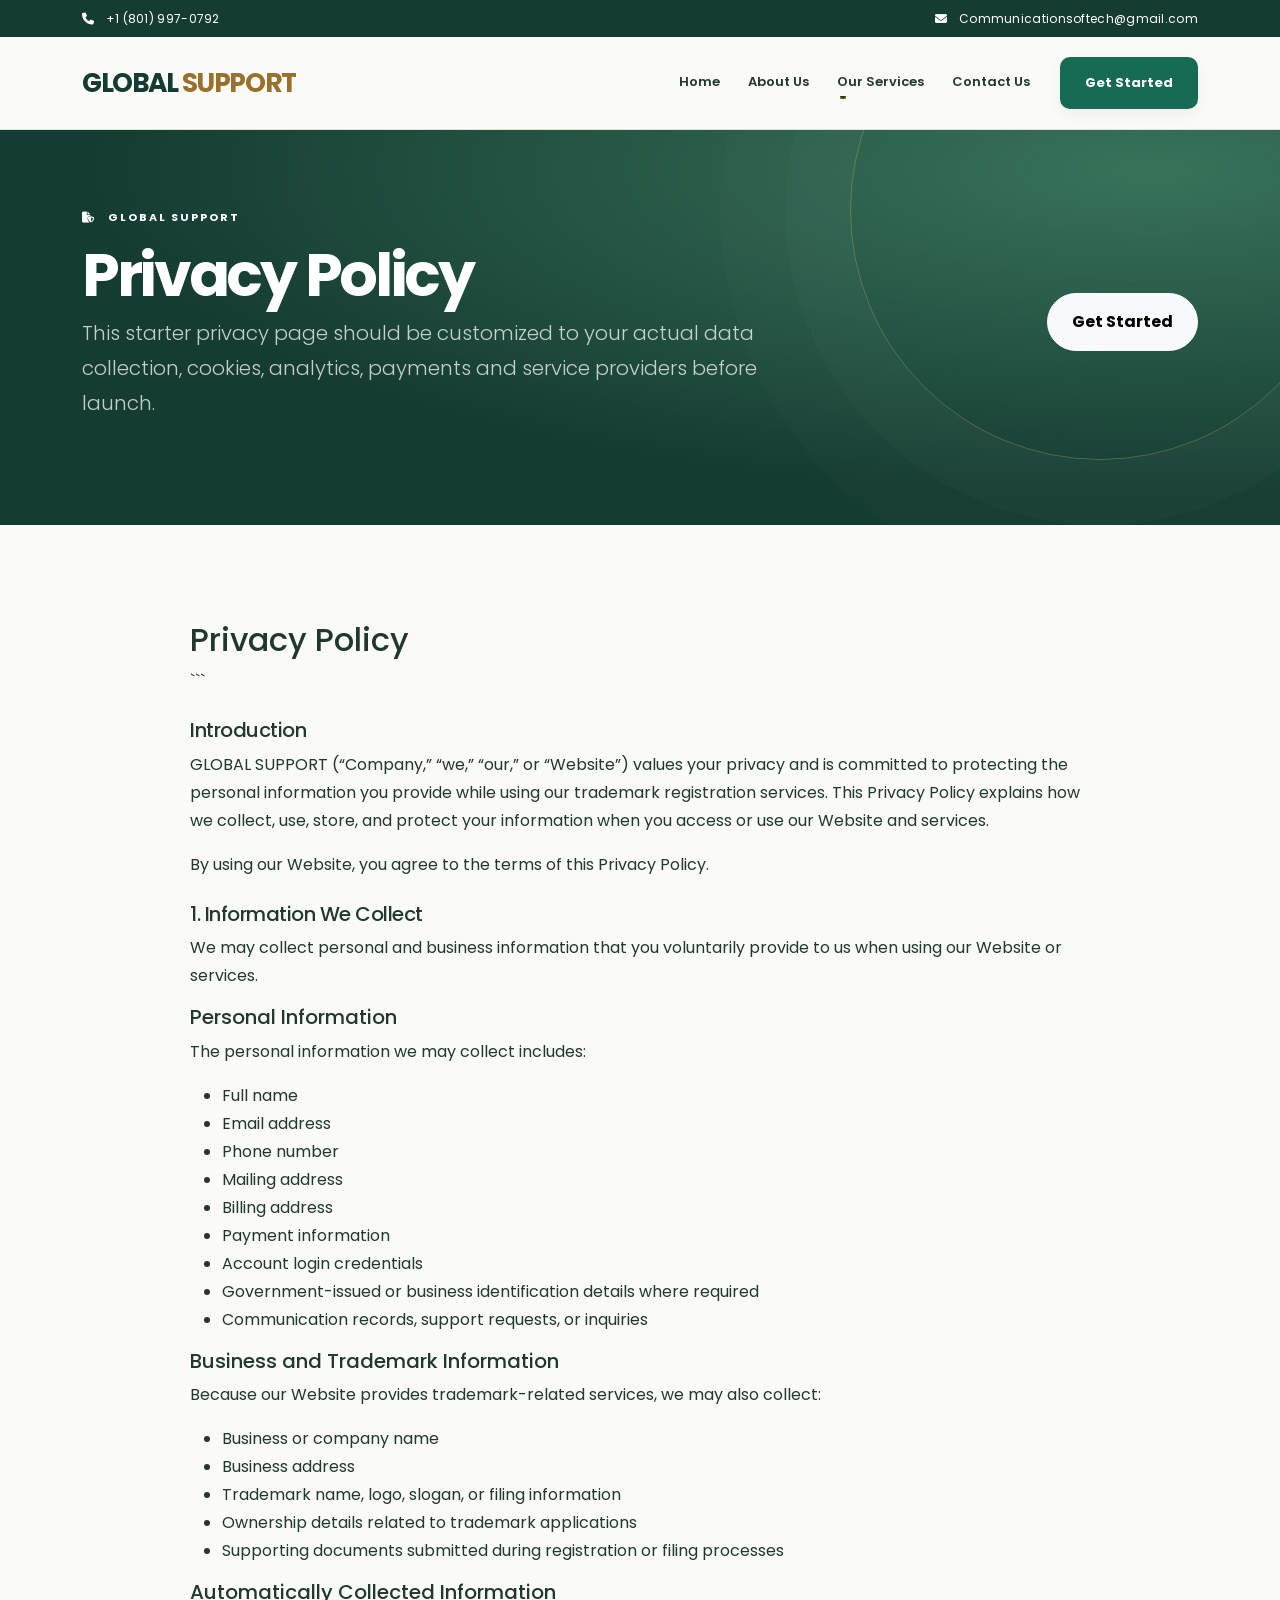
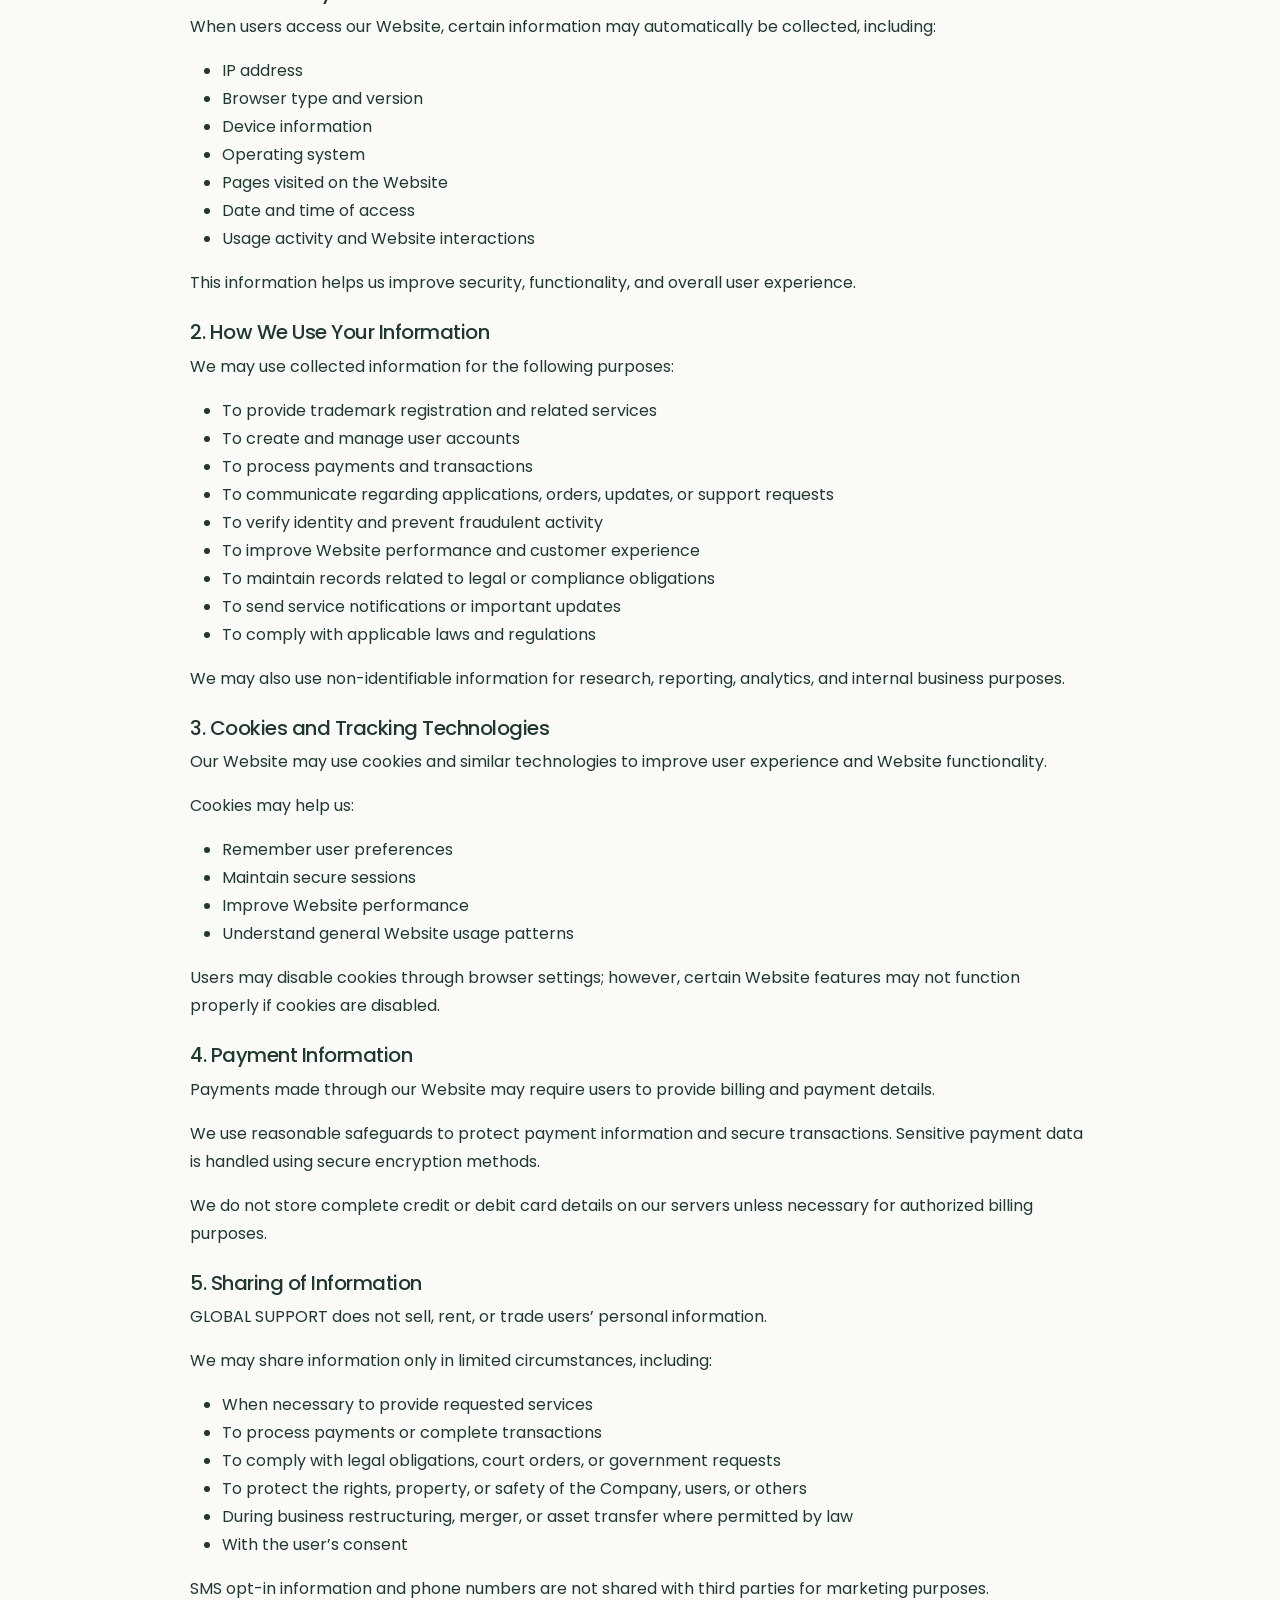
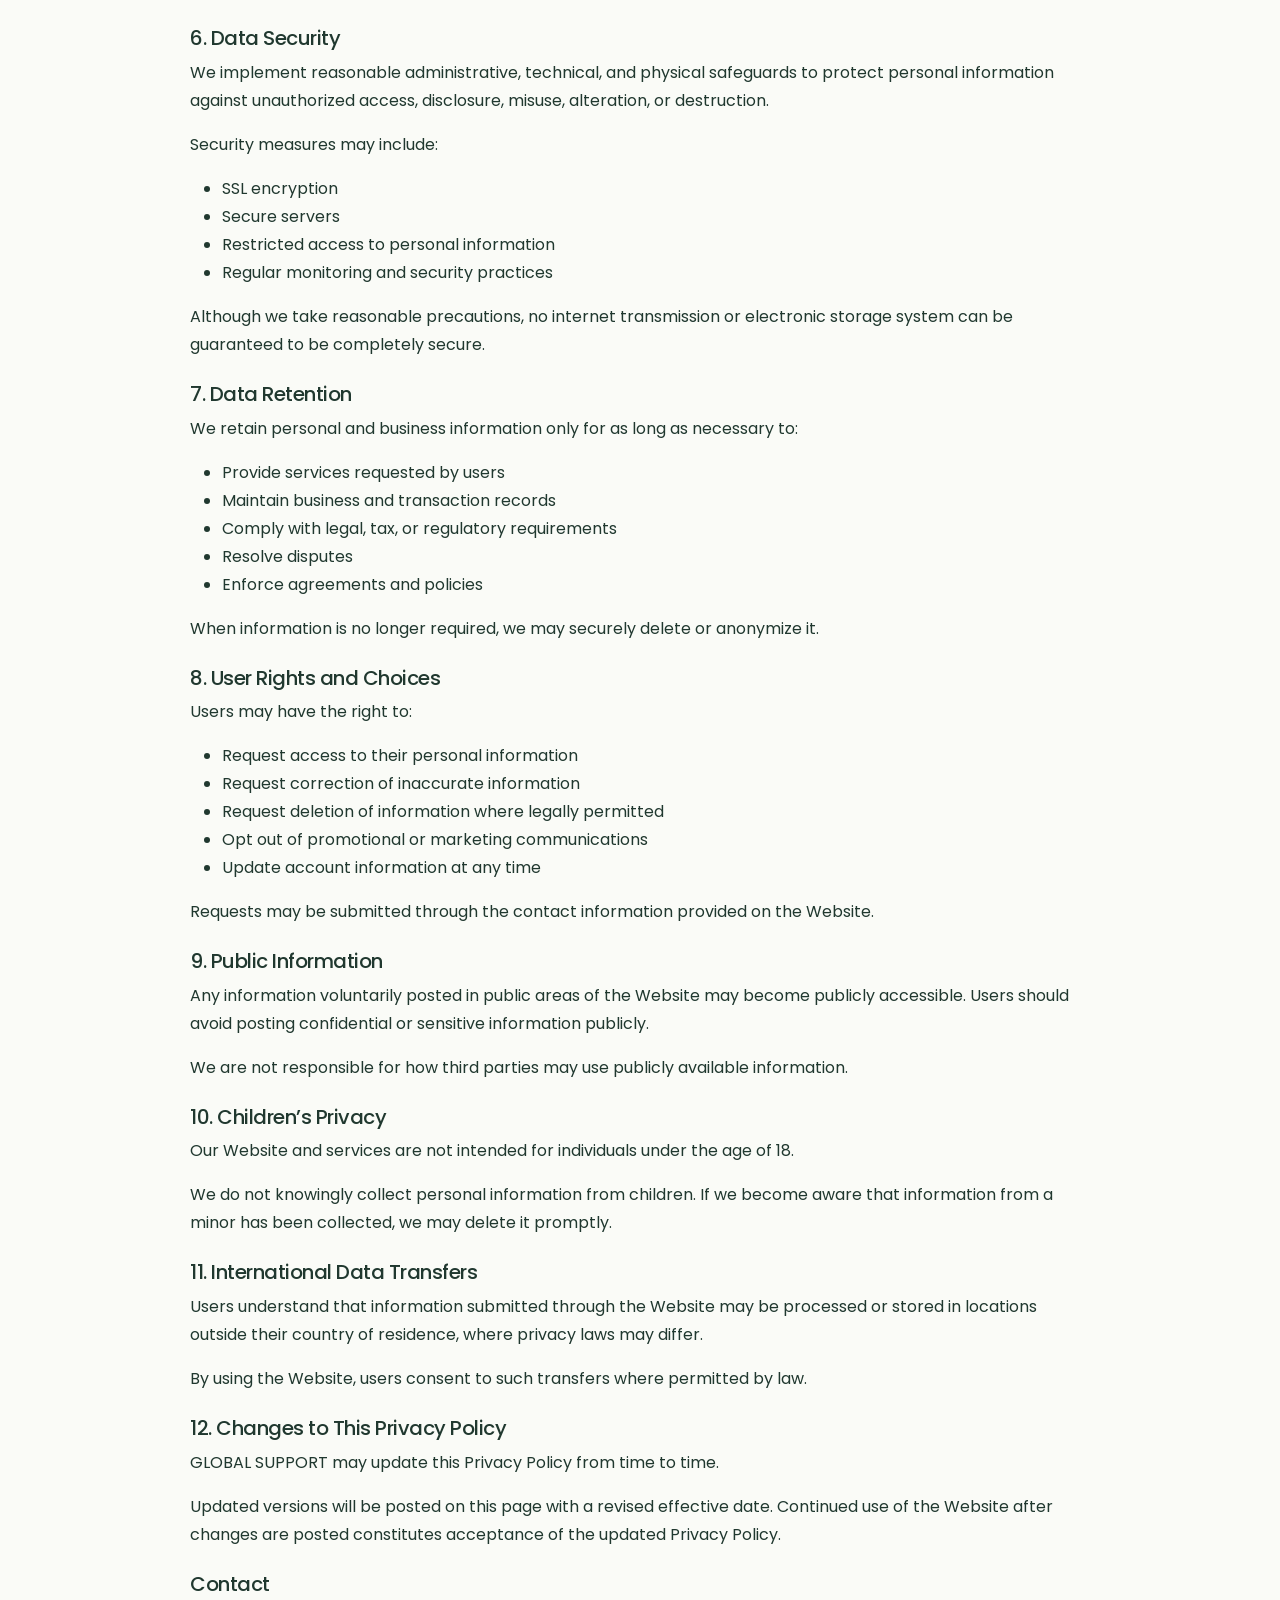
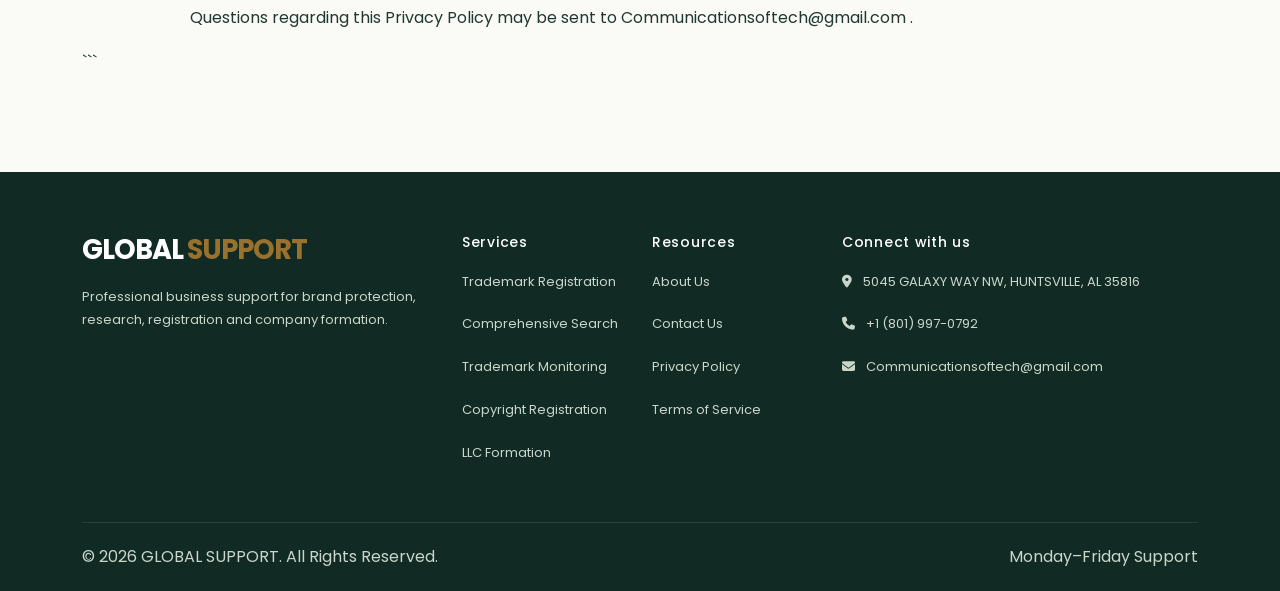
<file: privacy-policy.html>
<!doctype html>
<html lang="en">
 <head>
  <meta charset="utf-8"/>
  <meta content="width=device-width,initial-scale=1" name="viewport"/>
  <title>
   Privacy Policy &ndash; GLOBAL SUPPORT
  </title>
  <link href="https://cdn.jsdelivr.net/npm/bootstrap@5.3.3/dist/css/bootstrap.min.css" rel="stylesheet"/>
  <link href="https://fonts.googleapis.com/css2?family=Poppins:wght@400;500;600;700;800&amp;display=swap" rel="stylesheet"/>
  <link href="https://cdnjs.cloudflare.com/ajax/libs/font-awesome/6.6.0/css/all.min.css" rel="stylesheet"/>
  <link href="assets/style.css" rel="stylesheet"/>
 </head>
 <body>
  <div class="topbar py-2">
   <div class="container d-flex flex-wrap justify-content-between gap-2">
    <a href="tel:+18019970792">
     <i class="fa-solid fa-phone me-2">
     </i>
     +1 (801) 997-0792
    </a>
    <a href="mailto:Communicationsoftech@gmail.com ">
     <i class="fa-solid fa-envelope me-2">
     </i>
     Communicationsoftech@gmail.com 
    </a>
   </div>
  </div>
  <nav class="navbar navbar-expand-lg sticky-top">
   <div class="container">
    <a class="navbar-brand" href="index.html">
     <h2 class="fw-bold">GLOBAL <span class="text-danger">SUPPORT</span></h2>
    </a>
    <button aria-label="Toggle navigation" aria-controls="mainNavbar" aria-expanded="false" class="navbar-toggler" data-bs-target="#mainNavbar" data-bs-toggle="collapse" type="button">
     <span class="navbar-toggler-icon">
     </span>
    </button>
    <div class="collapse navbar-collapse" id="mainNavbar">
     <ul class="navbar-nav ms-auto align-items-lg-center">
      <li class="nav-item">
       <a class="nav-link" href="index.html">
        Home
       </a>
      </li>
      <li class="nav-item">
       <a class="nav-link" href="about-us.html">
        About Us
       </a>
      </li>
      <li class="nav-item dropdown">
       <a class="nav-link dropdown-toggle" data-bs-toggle="dropdown" href="#">
        Our Services
       </a>
       <ul class="dropdown-menu">
        <li>
         <a class="dropdown-item" href="trademark-registration.html">
          Trademark Registration
         </a>
        </li>
        <li>
         <a class="dropdown-item" href="copyright-registration.html">
          Copyright Registration
         </a>
        </li>
        <li>
         <a class="dropdown-item" href="comprehensive-search.html">
          Comprehensive Search
         </a>
        </li>
        <li>
         <a class="dropdown-item" href="trademark-monitoring.html">
          Trademark Monitoring
         </a>
        </li>
        <li>
         <a class="dropdown-item" href="llc-formation.html">
          LLC Formation
         </a>
        </li>
       </ul>
      </li>
      <li class="nav-item">
       <a class="nav-link" href="contact-us.html">
        Contact Us
       </a>
      </li>
      <li class="nav-item ms-lg-3">
       <a class="btn btn-pm pulse" href="contact-us.html">
        Get Started
       </a>
      </li>
     </ul>
    </div>
   </div>
  </nav>
  <section class="pagehero">
   <div class="container">
    <div class="row align-items-center">
     <div class="col-lg-8 left">
      <span class="eyebrow text-white">
       <i class="fa-solid fa-file-shield me-2">
       </i>
       GLOBAL SUPPORT
      </span>
      <h1 class="display-title mt-3">
       Privacy Policy
      </h1>
      <p class="lead opacity-75">
       This starter privacy page should be customized to your actual data collection, cookies, analytics, payments and service providers before launch.
      </p>
     </div>
     <div class="col-lg-4 text-lg-end right">
      <a class="btn btn-light rounded-pill px-4 py-3 fw-bold" href="contact-us.html">
       Get Started
      </a>
     </div>
    </div>
   </div>
  </section>
  <section class="section">
   <div class="container">
    <div class="mx-auto" style="max-width:900px">
     <h2>
      Privacy Policy
     </h2>

```
 <h4 class="mt-4">
  Introduction
 </h4>
 <p>
  GLOBAL SUPPORT (“Company,” “we,” “our,” or “Website”) values your privacy and is committed to protecting the personal information you provide while using our trademark registration services. This Privacy Policy explains how we collect, use, store, and protect your information when you access or use our Website and services.
 </p>
 <p>
  By using our Website, you agree to the terms of this Privacy Policy.
 </p>

 <h4 class="mt-4">
  1. Information We Collect
 </h4>
 <p>
  We may collect personal and business information that you voluntarily provide to us when using our Website or services.
 </p>

 <h5 class="mt-3">
  Personal Information
 </h5>
 <p>
  The personal information we may collect includes:
 </p>
 <ul>
  <li>Full name</li>
  <li>Email address</li>
  <li>Phone number</li>
  <li>Mailing address</li>
  <li>Billing address</li>
  <li>Payment information</li>
  <li>Account login credentials</li>
  <li>Government-issued or business identification details where required</li>
  <li>Communication records, support requests, or inquiries</li>
 </ul>

 <h5 class="mt-3">
  Business and Trademark Information
 </h5>
 <p>
  Because our Website provides trademark-related services, we may also collect:
 </p>
 <ul>
  <li>Business or company name</li>
  <li>Business address</li>
  <li>Trademark name, logo, slogan, or filing information</li>
  <li>Ownership details related to trademark applications</li>
  <li>Supporting documents submitted during registration or filing processes</li>
 </ul>

 <h5 class="mt-3">
  Automatically Collected Information
 </h5>
 <p>
  When users access our Website, certain information may automatically be collected, including:
 </p>
 <ul>
  <li>IP address</li>
  <li>Browser type and version</li>
  <li>Device information</li>
  <li>Operating system</li>
  <li>Pages visited on the Website</li>
  <li>Date and time of access</li>
  <li>Usage activity and Website interactions</li>
 </ul>
 <p>
  This information helps us improve security, functionality, and overall user experience.
 </p>

 <h4 class="mt-4">
  2. How We Use Your Information
 </h4>
 <p>
  We may use collected information for the following purposes:
 </p>
 <ul>
  <li>To provide trademark registration and related services</li>
  <li>To create and manage user accounts</li>
  <li>To process payments and transactions</li>
  <li>To communicate regarding applications, orders, updates, or support requests</li>
  <li>To verify identity and prevent fraudulent activity</li>
  <li>To improve Website performance and customer experience</li>
  <li>To maintain records related to legal or compliance obligations</li>
  <li>To send service notifications or important updates</li>
  <li>To comply with applicable laws and regulations</li>
 </ul>
 <p>
  We may also use non-identifiable information for research, reporting, analytics, and internal business purposes.
 </p>

 <h4 class="mt-4">
  3. Cookies and Tracking Technologies
 </h4>
 <p>
  Our Website may use cookies and similar technologies to improve user experience and Website functionality.
 </p>
 <p>
  Cookies may help us:
 </p>
 <ul>
  <li>Remember user preferences</li>
  <li>Maintain secure sessions</li>
  <li>Improve Website performance</li>
  <li>Understand general Website usage patterns</li>
 </ul>
 <p>
  Users may disable cookies through browser settings; however, certain Website features may not function properly if cookies are disabled.
 </p>

 <h4 class="mt-4">
  4. Payment Information
 </h4>
 <p>
  Payments made through our Website may require users to provide billing and payment details.
 </p>
 <p>
  We use reasonable safeguards to protect payment information and secure transactions. Sensitive payment data is handled using secure encryption methods.
 </p>
 <p>
  We do not store complete credit or debit card details on our servers unless necessary for authorized billing purposes.
 </p>

 <h4 class="mt-4">
  5. Sharing of Information
 </h4>
 <p>
  GLOBAL SUPPORT does not sell, rent, or trade users’ personal information.
 </p>
 <p>
  We may share information only in limited circumstances, including:
 </p>
 <ul>
  <li>When necessary to provide requested services</li>
  <li>To process payments or complete transactions</li>
  <li>To comply with legal obligations, court orders, or government requests</li>
  <li>To protect the rights, property, or safety of the Company, users, or others</li>
  <li>During business restructuring, merger, or asset transfer where permitted by law</li>
  <li>With the user’s consent</li>
 </ul>
 <p>
  SMS opt-in information and phone numbers are not shared with third parties for marketing purposes.
 </p>

 <h4 class="mt-4">
  6. Data Security
 </h4>
 <p>
  We implement reasonable administrative, technical, and physical safeguards to protect personal information against unauthorized access, disclosure, misuse, alteration, or destruction.
 </p>
 <p>
  Security measures may include:
 </p>
 <ul>
  <li>SSL encryption</li>
  <li>Secure servers</li>
  <li>Restricted access to personal information</li>
  <li>Regular monitoring and security practices</li>
 </ul>
 <p>
  Although we take reasonable precautions, no internet transmission or electronic storage system can be guaranteed to be completely secure.
 </p>

 <h4 class="mt-4">
  7. Data Retention
 </h4>
 <p>
  We retain personal and business information only for as long as necessary to:
 </p>
 <ul>
  <li>Provide services requested by users</li>
  <li>Maintain business and transaction records</li>
  <li>Comply with legal, tax, or regulatory requirements</li>
  <li>Resolve disputes</li>
  <li>Enforce agreements and policies</li>
 </ul>
 <p>
  When information is no longer required, we may securely delete or anonymize it.
 </p>

 <h4 class="mt-4">
  8. User Rights and Choices
 </h4>
 <p>
  Users may have the right to:
 </p>
 <ul>
  <li>Request access to their personal information</li>
  <li>Request correction of inaccurate information</li>
  <li>Request deletion of information where legally permitted</li>
  <li>Opt out of promotional or marketing communications</li>
  <li>Update account information at any time</li>
 </ul>
 <p>
  Requests may be submitted through the contact information provided on the Website.
 </p>

 <h4 class="mt-4">
  9. Public Information
 </h4>
 <p>
  Any information voluntarily posted in public areas of the Website may become publicly accessible. Users should avoid posting confidential or sensitive information publicly.
 </p>
 <p>
  We are not responsible for how third parties may use publicly available information.
 </p>

 <h4 class="mt-4">
  10. Children’s Privacy
 </h4>
 <p>
  Our Website and services are not intended for individuals under the age of 18.
 </p>
 <p>
  We do not knowingly collect personal information from children. If we become aware that information from a minor has been collected, we may delete it promptly.
 </p>

 <h4 class="mt-4">
  11. International Data Transfers
 </h4>
 <p>
  Users understand that information submitted through the Website may be processed or stored in locations outside their country of residence, where privacy laws may differ.
 </p>
 <p>
  By using the Website, users consent to such transfers where permitted by law.
 </p>

 <h4 class="mt-4">
  12. Changes to This Privacy Policy
 </h4>
 <p>
  GLOBAL SUPPORT may update this Privacy Policy from time to time.
 </p>
 <p>
  Updated versions will be posted on this page with a revised effective date. Continued use of the Website after changes are posted constitutes acceptance of the updated Privacy Policy.
 </p>

 <h4 class="mt-4">
  Contact
 </h4>
 <p>
  Questions regarding this Privacy Policy may be sent to Communicationsoftech@gmail.com .
 </p>

</div>
```

   </div>
  </section>

  <footer>
   <div class="container">
    <div class="row g-4">
     <div class="col-lg-4">
      <h2 class="fw-bold">GLOBAL <span class="text-danger">SUPPORT</span></h2>
      <p>
       Professional business support for brand protection, research, registration and company formation.
      </p>
     </div>
     <div class="col-6 col-lg-2">
      <h5>
       Services
      </h5>
      <a href="trademark-registration.html">
       Trademark Registration
      </a>
      <a href="comprehensive-search.html">
       Comprehensive Search
      </a>
      <a href="trademark-monitoring.html">
       Trademark Monitoring
      </a>
      <a href="copyright-registration.html">
       Copyright Registration
      </a>
      <a href="llc-formation.html">
       LLC Formation
      </a>
     </div>
     <div class="col-6 col-lg-2">
      <h5>
       Resources
      </h5>
      <a href="about-us.html">
       About Us
      </a>
      <a href="contact-us.html">
       Contact Us
      </a>
      <a href="privacy-policy.html">
       Privacy Policy
      </a>
      <a href="terms-of-service.html">
       Terms of Service
      </a>
     </div>
     <div class="col-lg-4">
      <h5>
       Connect with us
      </h5>
      <p>
       <i class="fa-solid fa-location-dot me-2">
       </i>
       5045 GALAXY WAY NW, HUNTSVILLE, AL 35816
      </p>
      <p>
       <i class="fa-solid fa-phone me-2">
       </i>
       +1 (801) 997-0792
      </p>
      <p>
       <i class="fa-solid fa-envelope me-2">
       </i>
       Communicationsoftech@gmail.com 
      </p>
     </div>
    </div>
    <div class="footer-bottom d-flex justify-content-between flex-wrap">
     <span>
      &copy; 2026 GLOBAL SUPPORT. All Rights Reserved.
     </span>
     <span>
      Monday&ndash;Friday Support
     </span>
    </div>
   </div>
  </footer>
  <button aria-label="Back to top" class="backtop border-0">
   <i class="fa-solid fa-arrow-up">
   </i>
  </button>
  <script src="https://cdn.jsdelivr.net/npm/bootstrap@5.3.3/dist/js/bootstrap.bundle.min.js">
  </script>
  <script src="assets/main.js">
  </script>
 </body>
</html>
</file>
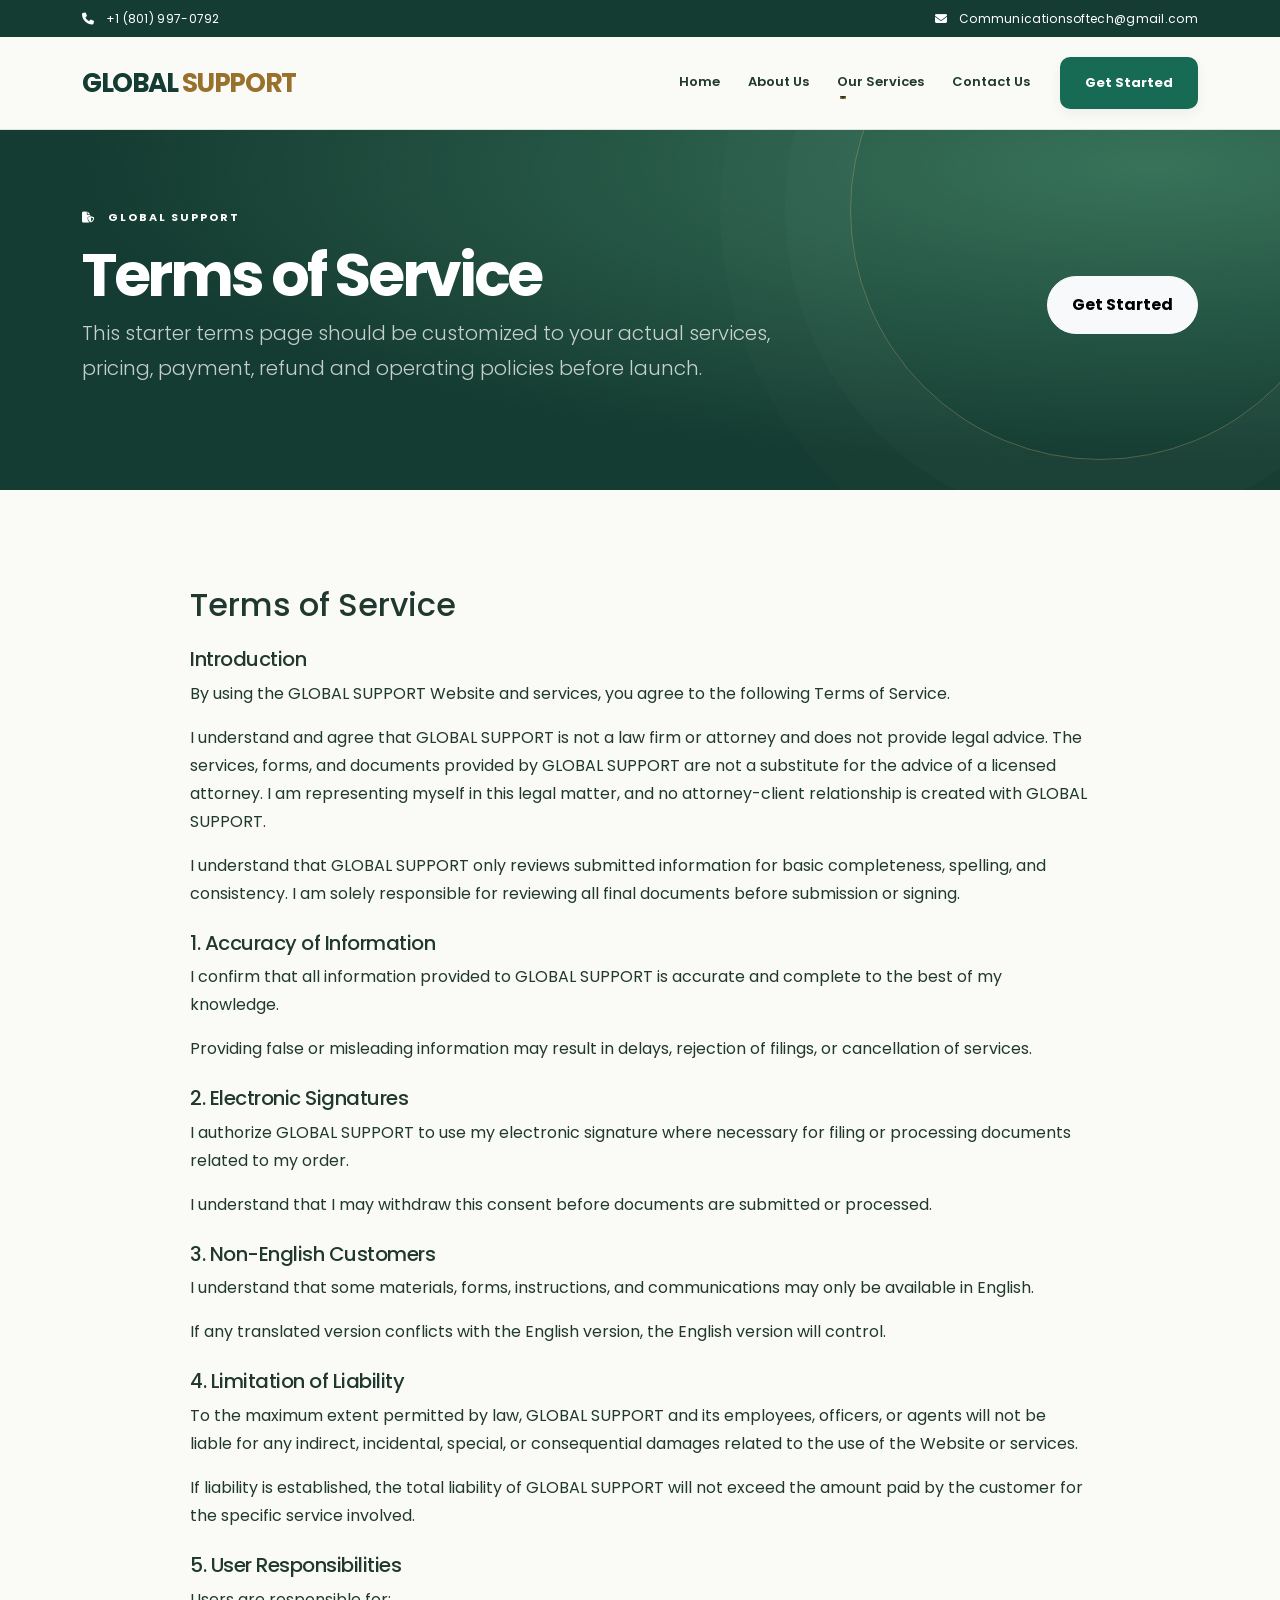
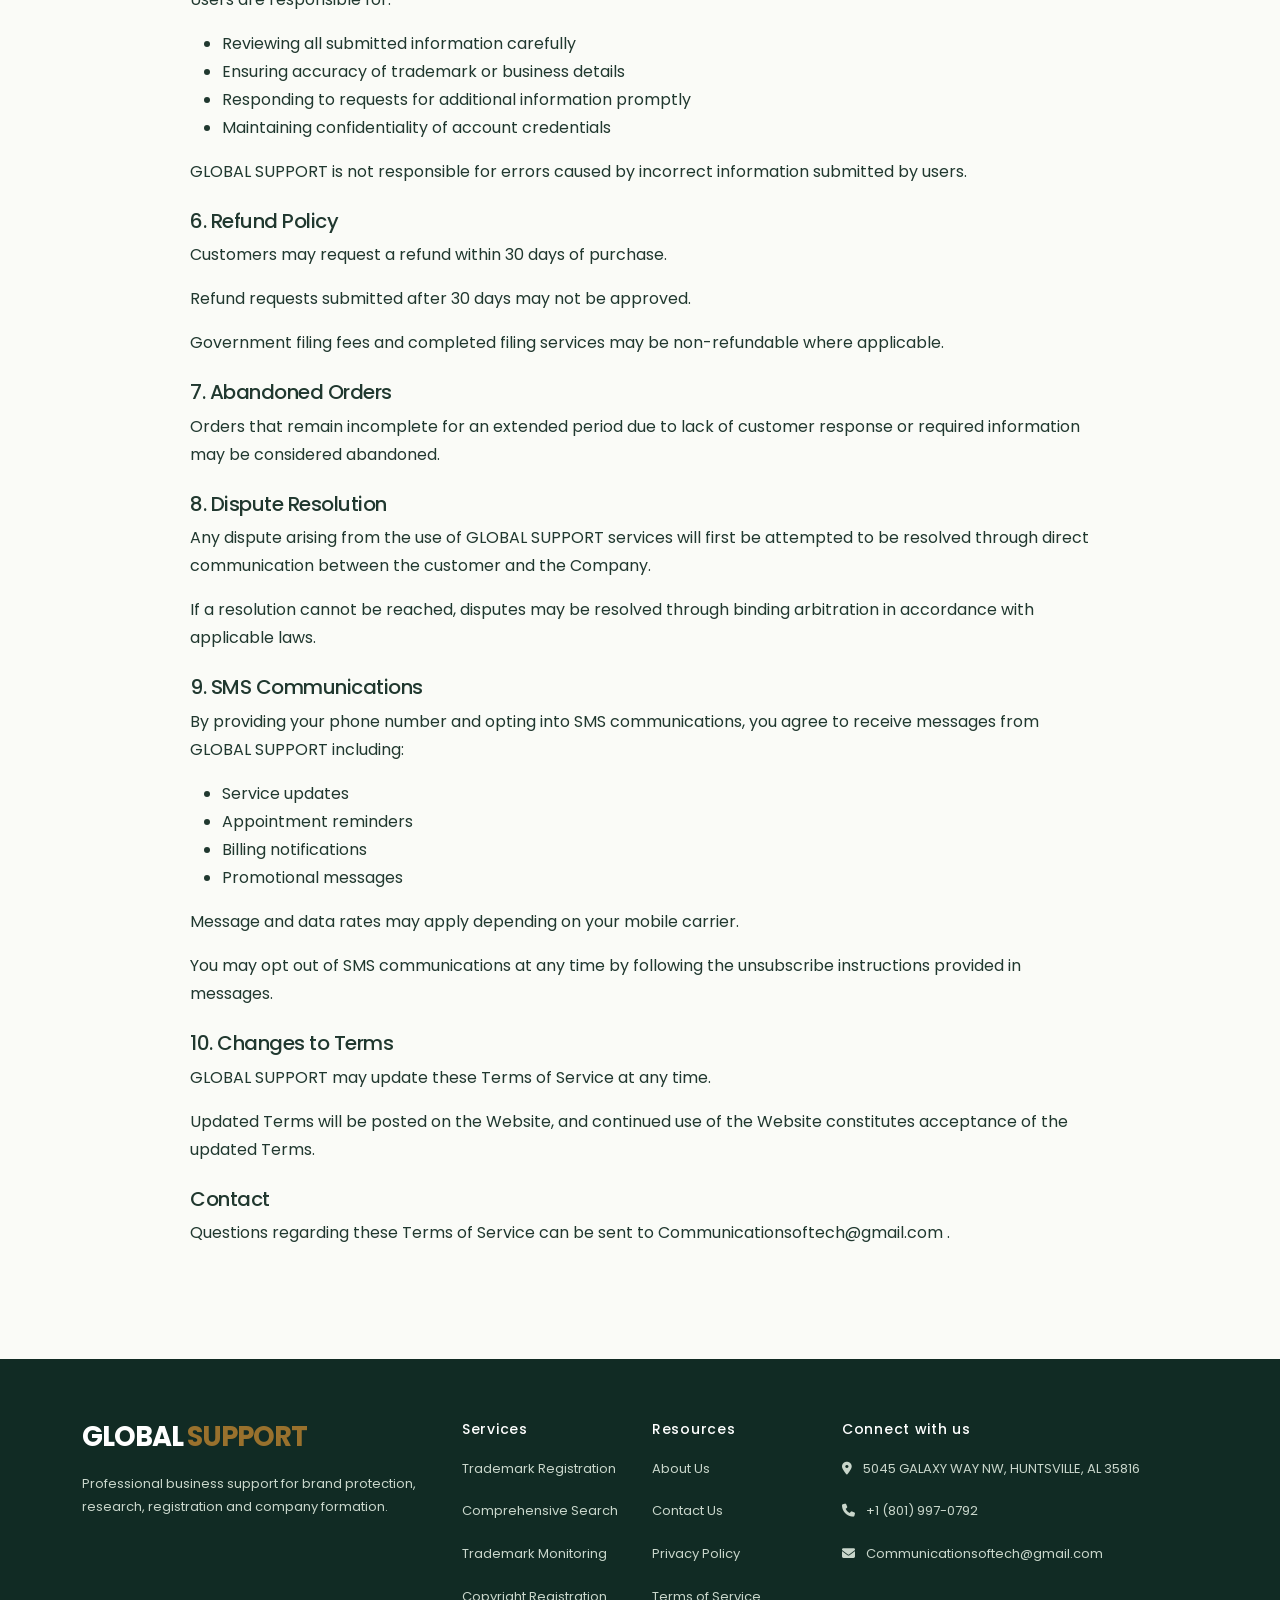
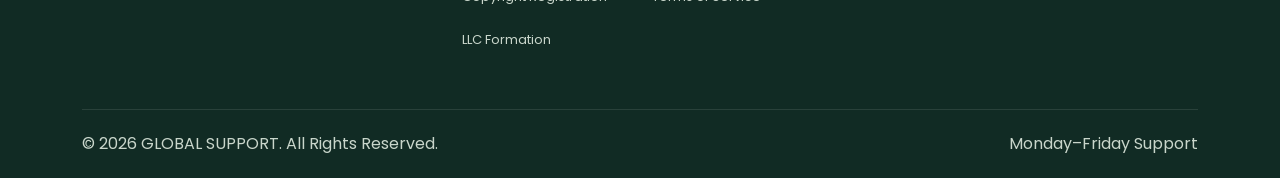
<file: terms-of-service.html>
<!doctype html>
<html lang="en">
 <head>
  <meta charset="utf-8"/>
  <meta content="width=device-width,initial-scale=1" name="viewport"/>
  <title>
   Terms of Service &ndash; GLOBAL SUPPORT
  </title>
  <link href="https://cdn.jsdelivr.net/npm/bootstrap@5.3.3/dist/css/bootstrap.min.css" rel="stylesheet"/>
  <link href="https://fonts.googleapis.com/css2?family=Poppins:wght@400;500;600;700;800&amp;display=swap" rel="stylesheet"/>
  <link href="https://cdnjs.cloudflare.com/ajax/libs/font-awesome/6.6.0/css/all.min.css" rel="stylesheet"/>
  <link href="assets/style.css" rel="stylesheet"/>
 </head>
 <body>
  <div class="topbar py-2">
   <div class="container d-flex flex-wrap justify-content-between gap-2">
    <a href="tel:+18019970792">
     <i class="fa-solid fa-phone me-2">
     </i>
     +1 (801) 997-0792
    </a>
    <a href="mailto:Communicationsoftech@gmail.com ">
     <i class="fa-solid fa-envelope me-2">
     </i>
     Communicationsoftech@gmail.com 
    </a>
   </div>
  </div>
  <nav class="navbar navbar-expand-lg sticky-top">
   <div class="container">
    <a class="navbar-brand" href="index.html">
     <h2 class="fw-bold">GLOBAL <span class="text-danger">SUPPORT</span></h2>
    </a>
    <button aria-label="Toggle navigation" aria-controls="mainNavbar" aria-expanded="false" class="navbar-toggler" data-bs-target="#mainNavbar" data-bs-toggle="collapse" type="button">
     <span class="navbar-toggler-icon">
     </span>
    </button>
    <div class="collapse navbar-collapse" id="mainNavbar">
     <ul class="navbar-nav ms-auto align-items-lg-center">
      <li class="nav-item">
       <a class="nav-link" href="index.html">
        Home
       </a>
      </li>
      <li class="nav-item">
       <a class="nav-link" href="about-us.html">
        About Us
       </a>
      </li>
      <li class="nav-item dropdown">
       <a class="nav-link dropdown-toggle" data-bs-toggle="dropdown" href="#">
        Our Services
       </a>
       <ul class="dropdown-menu">
        <li>
         <a class="dropdown-item" href="trademark-registration.html">
          Trademark Registration
         </a>
        </li>
        <li>
         <a class="dropdown-item" href="copyright-registration.html">
          Copyright Registration
         </a>
        </li>
        <li>
         <a class="dropdown-item" href="comprehensive-search.html">
          Comprehensive Search
         </a>
        </li>
        <li>
         <a class="dropdown-item" href="trademark-monitoring.html">
          Trademark Monitoring
         </a>
        </li>
        <li>
         <a class="dropdown-item" href="llc-formation.html">
          LLC Formation
         </a>
        </li>
       </ul>
      </li>
      <li class="nav-item">
       <a class="nav-link" href="contact-us.html">
        Contact Us
       </a>
      </li>
      <li class="nav-item ms-lg-3">
       <a class="btn btn-pm pulse" href="contact-us.html">
        Get Started
       </a>
      </li>
     </ul>
    </div>
   </div>
  </nav>
  <section class="pagehero">
   <div class="container">
    <div class="row align-items-center">
     <div class="col-lg-8 left">
      <span class="eyebrow text-white">
       <i class="fa-solid fa-file-shield me-2">
       </i>
       GLOBAL SUPPORT
      </span>
      <h1 class="display-title mt-3">
       Terms of Service
      </h1>
      <p class="lead opacity-75">
       This starter terms page should be customized to your actual services, pricing, payment, refund and operating policies before launch.
      </p>
     </div>
     <div class="col-lg-4 text-lg-end right">
      <a class="btn btn-light rounded-pill px-4 py-3 fw-bold" href="contact-us.html">
       Get Started
      </a>
     </div>
    </div>
   </div>
  </section>
<section class="section">
   <div class="container">
    <div class="mx-auto" style="max-width:900px">

 <h2>
  Terms of Service
 </h2>

 <h4 class="mt-4">
  Introduction
 </h4>
 <p>
  By using the GLOBAL SUPPORT Website and services, you agree to the following Terms of Service.
 </p>
 <p>
  I understand and agree that GLOBAL SUPPORT is not a law firm or attorney and does not provide legal advice. The services, forms, and documents provided by GLOBAL SUPPORT are not a substitute for the advice of a licensed attorney. I am representing myself in this legal matter, and no attorney-client relationship is created with GLOBAL SUPPORT.
 </p>
 <p>
  I understand that GLOBAL SUPPORT only reviews submitted information for basic completeness, spelling, and consistency. I am solely responsible for reviewing all final documents before submission or signing.
 </p>

 <h4 class="mt-4">
  1. Accuracy of Information
 </h4>
 <p>
  I confirm that all information provided to GLOBAL SUPPORT is accurate and complete to the best of my knowledge.
 </p>
 <p>
  Providing false or misleading information may result in delays, rejection of filings, or cancellation of services.
 </p>

 <h4 class="mt-4">
  2. Electronic Signatures
 </h4>
 <p>
  I authorize GLOBAL SUPPORT to use my electronic signature where necessary for filing or processing documents related to my order.
 </p>
 <p>
  I understand that I may withdraw this consent before documents are submitted or processed.
 </p>

 <h4 class="mt-4">
  3. Non-English Customers
 </h4>
 <p>
  I understand that some materials, forms, instructions, and communications may only be available in English.
 </p>
 <p>
  If any translated version conflicts with the English version, the English version will control.
 </p>

 <h4 class="mt-4">
  4. Limitation of Liability
 </h4>
 <p>
  To the maximum extent permitted by law, GLOBAL SUPPORT and its employees, officers, or agents will not be liable for any indirect, incidental, special, or consequential damages related to the use of the Website or services.
 </p>
 <p>
  If liability is established, the total liability of GLOBAL SUPPORT will not exceed the amount paid by the customer for the specific service involved.
 </p>

 <h4 class="mt-4">
  5. User Responsibilities
 </h4>
 <p>
  Users are responsible for:
 </p>
 <ul>
  <li>Reviewing all submitted information carefully</li>
  <li>Ensuring accuracy of trademark or business details</li>
  <li>Responding to requests for additional information promptly</li>
  <li>Maintaining confidentiality of account credentials</li>
 </ul>
 <p>
  GLOBAL SUPPORT is not responsible for errors caused by incorrect information submitted by users.
 </p>

 <h4 class="mt-4">
  6. Refund Policy
 </h4>
 <p>
  Customers may request a refund within 30 days of purchase.
 </p>
 <p>
  Refund requests submitted after 30 days may not be approved.
 </p>
 <p>
  Government filing fees and completed filing services may be non-refundable where applicable.
 </p>

 <h4 class="mt-4">
  7. Abandoned Orders
 </h4>
 <p>
  Orders that remain incomplete for an extended period due to lack of customer response or required information may be considered abandoned.
 </p>

 <h4 class="mt-4">
  8. Dispute Resolution
 </h4>
 <p>
  Any dispute arising from the use of GLOBAL SUPPORT services will first be attempted to be resolved through direct communication between the customer and the Company.
 </p>
 <p>
  If a resolution cannot be reached, disputes may be resolved through binding arbitration in accordance with applicable laws.
 </p>

 <h4 class="mt-4">
  9. SMS Communications
 </h4>
 <p>
  By providing your phone number and opting into SMS communications, you agree to receive messages from GLOBAL SUPPORT including:
 </p>
 <ul>
  <li>Service updates</li>
  <li>Appointment reminders</li>
  <li>Billing notifications</li>
  <li>Promotional messages</li>
 </ul>
 <p>
  Message and data rates may apply depending on your mobile carrier.
 </p>
 <p>
  You may opt out of SMS communications at any time by following the unsubscribe instructions provided in messages.
 </p>

 <h4 class="mt-4">
  10. Changes to Terms
 </h4>
 <p>
  GLOBAL SUPPORT may update these Terms of Service at any time.
 </p>
 <p>
  Updated Terms will be posted on the Website, and continued use of the Website constitutes acceptance of the updated Terms.
 </p>

 <h4 class="mt-4">
  Contact
 </h4>
 <p>
  Questions regarding these Terms of Service can be sent to Communicationsoftech@gmail.com .
 </p>

</div>


   </div>
  </section>

  <footer>
   <div class="container">
    <div class="row g-4">
     <div class="col-lg-4">
      <h2 class="fw-bold">GLOBAL <span class="text-danger">SUPPORT</span></h2>
      <p>
       Professional business support for brand protection, research, registration and company formation.
      </p>
     </div>
     <div class="col-6 col-lg-2">
      <h5>
       Services
      </h5>
      <a href="trademark-registration.html">
       Trademark Registration
      </a>
      <a href="comprehensive-search.html">
       Comprehensive Search
      </a>
      <a href="trademark-monitoring.html">
       Trademark Monitoring
      </a>
      <a href="copyright-registration.html">
       Copyright Registration
      </a>
      <a href="llc-formation.html">
       LLC Formation
      </a>
     </div>
     <div class="col-6 col-lg-2">
      <h5>
       Resources
      </h5>
      <a href="about-us.html">
       About Us
      </a>
      <a href="contact-us.html">
       Contact Us
      </a>
      <a href="privacy-policy.html">
       Privacy Policy
      </a>
      <a href="terms-of-service.html">
       Terms of Service
      </a>
     </div>
     <div class="col-lg-4">
      <h5>
       Connect with us
      </h5>
      <p>
       <i class="fa-solid fa-location-dot me-2">
       </i>
       5045 GALAXY WAY NW, HUNTSVILLE, AL 35816
      </p>
      <p>
       <i class="fa-solid fa-phone me-2">
       </i>
       +1 (801) 997-0792
      </p>
      <p>
       <i class="fa-solid fa-envelope me-2">
       </i>
       Communicationsoftech@gmail.com 
      </p>
     </div>
    </div>
    <div class="footer-bottom d-flex justify-content-between flex-wrap">
     <span>
      &copy; 2026 GLOBAL SUPPORT. All Rights Reserved.
     </span>
     <span>
      Monday&ndash;Friday Support
     </span>
    </div>
   </div>
  </footer>
  <button aria-label="Back to top" class="backtop border-0">
   <i class="fa-solid fa-arrow-up">
   </i>
  </button>
  <script src="https://cdn.jsdelivr.net/npm/bootstrap@5.3.3/dist/js/bootstrap.bundle.min.js">
  </script>
  <script src="assets/main.js">
  </script>
 </body>
</html>
</file>
<file: assets/style.css>
:root {
    --blue: #176b55;
    --blue-dark: #153c32;
    --red: #99712d;
    --text: #20382f;
    --muted: #64746b;
    --light: #f3f3eb;
    --border: #dce3d8;
    --shadow: 0 18px 50px rgba(21, 60, 50, 0.13);
}

* {
    box-sizing: border-box;
}

html {
    scroll-behavior: smooth;
}

body {
    margin: 0;
    font-family: "Poppins", sans-serif;
    color: var(--text);
    background: #ffffff;
    overflow-x: hidden;
}

a {
    text-decoration: none;
}

img {
    max-width: 100%;
}

/* =========================
   Top Bar
========================= */
.topbar {
    background: var(--blue-dark);
    color: #ffffff;
    font-size: 14px;
}

.topbar a {
    color: #ffffff;
}

/* =========================
   Navbar
========================= */
.navbar {
    background: #ffffff;
    box-shadow: 0 8px 25px rgba(0, 0, 0, 0.05);
}

.navbar-brand img {
    width: 220px;
}

.nav-link {
    color: #20382f !important;
    font-weight: 600;
}

.nav-link:hover,
.nav-link.active {
    color: var(--red) !important;
}

.dropdown-menu {
    padding: 10px;
    border: 0;
    border-radius: 14px;
    box-shadow: var(--shadow);
}

.dropdown-item {
    padding: 10px 14px;
    border-radius: 8px;
}

.dropdown-item:hover {
    color: var(--red);
    background: #f3f3eb;
}

/* =========================
   Buttons
========================= */
.btn-pm {
    padding: 12px 24px;
    color: #ffffff;
    font-weight: 700;
    background: var(--red);
    border: 2px solid var(--red);
    border-radius: 999px;
    transition: 0.3s ease;
}

.btn-pm:hover {
    color: #ffffff;
    background: #795820;
    border-color: #795820;
    transform: translateY(-2px);
    box-shadow: 0 12px 25px rgba(153, 113, 45, 0.25);
}

.btn-outline-pm {
    padding: 12px 24px;
    color: var(--blue);
    font-weight: 700;
    border: 2px solid var(--blue);
    border-radius: 999px;
    transition: 0.3s ease;
}

.btn-outline-pm:hover {
    color: #ffffff;
    background: var(--blue);
}

/* =========================
   Global Sections
========================= */
.section {
    padding: 88px 0;
}

.eyebrow {
    color: var(--red);
    font-size: 13px;
    font-weight: 700;
    letter-spacing: 0.08em;
    text-transform: uppercase;
}

.display-title {
    font-size: clamp(2.35rem, 5vw, 4.5rem);
    font-weight: 800;
    line-height: 1.05;
    letter-spacing: -0.04em;
}

.section-title {
    font-size: clamp(2rem, 4vw, 3.15rem);
    font-weight: 800;
    letter-spacing: -0.03em;
}

.muted {
    color: var(--muted);
}

/* =========================
   Home Hero
========================= */
.hero {
    padding: 95px 0 85px;
    overflow: hidden;
    background:
        radial-gradient(circle at 90% 20%, rgba(153, 113, 45, 0.14), transparent 24%),
        radial-gradient(circle at 5% 85%, rgba(23, 107, 85, 0.15), transparent 27%),
        linear-gradient(135deg, #f3f3eb, #ffffff 55%, #e8eee4);
}

.hero-img-wrap {
    position: relative;
}

.hero-image {
    width: 100%;
    min-height: 500px;
    object-fit: cover;
    border-radius: 30px;
    box-shadow: var(--shadow);
}

.float-card {
    position: absolute;
    bottom: 25px;
    left: -25px;
    max-width: 260px;
    padding: 18px 22px;
    background: #ffffff;
    border-radius: 18px;
    box-shadow: var(--shadow);
    animation: floatingCard 4s ease-in-out infinite;
}

@keyframes floatingCard {
    0%, 100% {
        transform: translateY(0);
    }

    50% {
        transform: translateY(-10px);
    }
}

/* =========================
   Inner Page Hero
========================= */
.pagehero {
    position: relative;
    padding: 82px 0;
    color: #ffffff;
    overflow: hidden;
    background: linear-gradient(135deg, var(--blue-dark), var(--blue));
}

.pagehero::after {
    content: "";
    position: absolute;
    top: -140px;
    right: -130px;
    width: 360px;
    height: 360px;
    border: 70px solid rgba(153, 113, 45, 0.22);
    border-radius: 50%;
}

.pagehero .container {
    position: relative;
    z-index: 1;
}

/* =========================
   Cards / Icons
========================= */
.iconbox {
    display: grid;
    width: 62px;
    height: 62px;
    color: #ffffff;
    font-size: 25px;
    place-items: center;
    background: linear-gradient(135deg, var(--blue), #449078);
    border-radius: 16px;
    box-shadow: 0 12px 28px rgba(23, 107, 85, 0.2);
}

.service-card,
.feature,
.price-card,
.contact-card {
    height: 100%;
    padding: 30px;
    background: #ffffff;
    border: 1px solid var(--border);
    border-radius: 22px;
    transition: 0.35s ease;
}

.service-card:hover,
.feature:hover,
.price-card:hover,
.contact-card:hover {
    border-color: transparent;
    transform: translateY(-8px);
    box-shadow: var(--shadow);
}

/* =========================
   Why Choose Us
========================= */
.why {
    padding: 56px;
    color: #ffffff;
    background: var(--blue-dark);
    border-radius: 32px;
}

.whyitem {
    height: 100%;
    padding: 24px;
    background: rgba(255, 255, 255, 0.08);
    border-radius: 18px;
    transition: 0.3s ease;
}

.whyitem:hover {
    background: rgba(255, 255, 255, 0.13);
    transform: translateY(-5px);
}

/* =========================
   Gallery
========================= */
.gallerywrap {
    overflow: hidden;
    border-radius: 20px;
}

.gallery {
    width: 100%;
    height: 270px;
    object-fit: cover;
    border-radius: 20px;
    transition: 0.4s ease;
}

.gallerywrap:hover .gallery {
    transform: scale(1.07);
}

/* =========================
   CTA / Forms
========================= */
.cta {
    padding: 52px;
    color: #ffffff;
    background: linear-gradient(135deg, var(--red), #795820);
    border-radius: 30px;
}

.form-card {
    padding: 34px;
    background: #ffffff;
    border: 1px solid var(--border);
    border-radius: 26px;
    box-shadow: var(--shadow);
}

.form-control,
.form-select {
    min-height: 52px;
    border-radius: 12px;
}

.form-control:focus,
.form-select:focus {
    border-color: var(--blue);
    box-shadow: 0 0 0 0.25rem rgba(23, 107, 85, 0.1);
}

/* =========================
   Service Steps / Pricing
========================= */
.step {
    position: relative;
    padding-left: 72px;
    margin-bottom: 30px;
}

.stepno {
    position: absolute;
    top: 0;
    left: 0;
    display: grid;
    width: 50px;
    height: 50px;
    color: #ffffff;
    font-weight: 800;
    place-items: center;
    background: var(--red);
    border-radius: 50%;
}

.price {
    color: var(--blue-dark);
    font-size: 42px;
    font-weight: 800;
}

.price-card ul {
    padding: 0;
    list-style: none;
}

.price-card li {
    position: relative;
    padding-left: 27px;
    margin: 10px 0;
    color: #58675f;
}

.price-card li::before {
    content: "\f00c";
    position: absolute;
    left: 0;
    color: var(--red);
    font-family: "Font Awesome 6 Free";
    font-weight: 900;
}

/* =========================
   Footer
========================= */
footer {
    padding-top: 62px;
    color: #c9d6cb;
    background: #112b24;
}

footer h5 {
    color: #ffffff;
}

footer a {
    display: block;
    margin: 20px 0;
    color: #c9d6cb;
    transition: 0.2s ease;
}

footer a:hover {
    color: #ffffff;
}
footer p {
    display: block;
    margin: 20px 0;
    color: #c9d6cb;
    transition: 0.2s ease;
}
.footer-logo {
    width: 225px;
    filter: brightness(0) invert(1);
}

.footer-bottom {
    padding: 20px 0;
    margin-top: 38px;
    border-top: 1px solid rgba(255, 255, 255, 0.1);
}

/* =========================
   Animations
========================= */
.reveal,
.left,
.right {
    opacity: 0;
    transition: opacity 0.8s ease, transform 0.8s ease;
}

.reveal {
    transform: translateY(28px);
}

.left {
    transform: translateX(-35px);
}

.right {
    transform: translateX(35px);
}

.visible {
    opacity: 1 !important;
    transform: none !important;
}

.pulse {
    animation: pulseButton 2.4s infinite;
}

@keyframes pulseButton {
    0% {
        box-shadow: 0 0 0 0 rgba(153, 113, 45, 0.35);
    }

    70% {
        box-shadow: 0 0 0 18px rgba(153, 113, 45, 0);
    }

    100% {
        box-shadow: 0 0 0 0 rgba(153, 113, 45, 0);
    }
}

/* =========================
   Back To Top
========================= */
.backtop {
    position: fixed;
    right: 22px;
    bottom: 22px;
    z-index: 999;
    display: grid;
    width: 46px;
    height: 46px;
    color: #ffffff;
    cursor: pointer;
    opacity: 0;
    visibility: hidden;
    place-items: center;
    background: var(--red);
    border-radius: 50%;
    transition: 0.3s ease;
}

.backtop.show {
    opacity: 1;
    visibility: visible;
}

/* =========================
   Responsive
========================= */
@media (max-width: 991.98px) {
    .navbar-brand img {
        width: 185px;
    }

    .hero {
        padding: 65px 0;
    }

    .hero-image {
        min-height: 380px;
        margin-top: 30px;
    }

    .float-card {
        left: 15px;
    }

    .section {
        padding: 65px 0;
    }

    .why {
        padding: 38px 25px;
    }
}

@media (max-width: 575.98px) {
    .section {
        padding: 55px 0;
    }

    .cta,
    .why,
    .form-card {
        padding: 28px 20px;
    }
}

/* Forest & limestone: shared visual system across all pages. */
:root { --bs-primary:#176b55; --bs-danger:#99712d; --bs-light:#f3f3eb; }
body {font-family: "Poppins", system-ui, sans-serif; background:#fafbf7; line-height:1.75;}
::selection {background:#d3e4d5;color:#153c32;}
h1,h2,h3,h4,h5 {line-height:1.18;}
h4 {font-size:1.25rem;letter-spacing:-.025em;}
.text-danger {color:#99712d !important;}
.text-primary {color:#176b55 !important;}
.bg-light {background:#f0f3eb !important;}
.topbar {background:#153c32;font-size:12px;letter-spacing:.025em;}
.topbar a:hover {color:#e4c78c;}
.navbar {padding:20px 0;background:rgba(250,251,247,.96);border-bottom:1px solid #dce3d8;box-shadow:none;backdrop-filter:blur(18px);transition:padding .3s,box-shadow .3s;}
.navbar.is-scrolled {padding:11px 0;box-shadow:0 8px 30px #153c3212;}
.navbar-brand h2 {font-size:clamp(1.15rem,2.1vw,1.65rem);letter-spacing:-.055em;margin:0;color:#153c32;}
.nav-link {font-size:13px;position:relative;padding-inline:14px !important;}
.nav-link::after {content:"";position:absolute;bottom:3px;left:14px;width:0;height:2px;background:#99712d;transition:width .25s;}
.nav-link:hover::after,.nav-link.active::after {width:24px;}
.btn {position:relative;overflow:hidden;transition:transform .25s,background .25s,box-shadow .25s;}
.btn-pm,.btn-outline-pm {border-radius:10px;font-size:13px;padding:14px 23px;}
.btn-pm {background:#176b55;border-color:#176b55;box-shadow:0 5px 12px #153c3210;}
.btn-pm:hover {background:#153c32;border-color:#153c32;box-shadow:0 12px 24px #153c3226;transform:translateY(-3px);}
.btn-outline-pm:hover,.btn-light:hover {transform:translateY(-3px);box-shadow:0 12px 24px #153c321c;}
.btn::after {content:"";position:absolute;inset:0;transform:translateX(-120%) skewX(-20deg);background:linear-gradient(90deg,transparent,#ffffff30,transparent);transition:transform .6s;pointer-events:none;}
.btn:hover::after {transform:translateX(120%) skewX(-20deg);}
a:focus-visible,button:focus-visible {outline:3px solid #99712d;outline-offset:5px;}
.hero {position:relative;padding:90px 0 105px;background:radial-gradient(ellipse at 85% 25%,#dfe9d9 0,transparent 55%),#f3f3eb;border-bottom:1px solid #dce3d8;}
.hero .row {--bs-gutter-x:4rem;}
.display-title {font-size:clamp(2.5rem,4.7vw,4.4rem);line-height:1.09;font-weight:700;letter-spacing:-.065em;color:white;}
.hero .lead {font-size:1.05rem;max-width:510px;}
.hero .eyebrow {display:inline-flex;align-items:center;gap:10px;}
.hero .eyebrow::before {content:"";height:1px;width:32px;background:currentColor;}
.hero-image {min-height:500px;border-radius:140px 24px 24px 24px;border:8px solid #ffffffb3;box-shadow:22px 24px 0 #dce5d5;}
.hero-img-wrap::before {content:"";position:absolute;width:105px;height:105px;right:-20px;top:-26px;border:1px solid #99712d70;border-radius:50%;pointer-events:none;}
.float-card {bottom:25px;left:-30px;border:1px solid #dce3d8;border-radius:12px;}
.section {padding:96px 0;}
.section-title {font-weight:600;letter-spacing:-.055em;color:#153c32;}
.eyebrow {letter-spacing:.18em;font-size:11px;display:block;margin-bottom:12px;}
.pagehero {padding:78px 0 88px;background:radial-gradient(ellipse at 90% 10%,#38735a,transparent 65%),#153c32;}
.pagehero h1 {max-width:850px;letter-spacing:-.055em;}
.pagehero::after {border:1px solid #cfb27555;top:-170px;right:-70px;width:500px;height:500px;box-shadow:0 0 0 65px #ffffff04,0 0 0 130px #ffffff03;}
.service-card,.feature,.price-card,.contact-card {border-radius:14px;padding:32px;background:#fff;box-shadow:0 4px 18px #153c3205;}
.service-card {display:flex !important;flex-direction:column;position:relative;padding-bottom:44px;}
.service-card::after {content:"↗";position:absolute;right:25px;top:25px;color:#176b55;font-size:22px;transition:transform .3s;}
.service-card:hover::after {transform:translate(3px,-3px);}
.service-card:hover,.feature:hover,.price-card:hover,.contact-card:hover {border-color:#99b6a5;box-shadow:0 20px 40px #153c3212;}
.iconbox {background:#edf3e9;color:#176b55;border-radius:50%;box-shadow:none;transition:background .3s,transform .3s;}
.service-card:hover .iconbox,.feature:hover .iconbox {background:#176b55;color:white;transform:rotate(-8deg);}
.why {border-radius:20px;padding:56px;background:radial-gradient(ellipse at 100% 0,#34725a,transparent 65%),#153c32;}
.why .section-title,.cta .section-title {color:white;}
.whyitem {border:1px solid #ffffff20;border-radius:12px;background:#ffffff06;}
.whyitem>i {color:#e1c28a;}
.cta {border-radius:18px;background:#176b55;position:relative;border-left:8px solid #b89653;}
.cta .btn {flex-shrink:0;border-radius:10px !important;}
.gallerywrap {border-radius:14px;}
.gallery {border-radius:14px;filter:saturate(.75);transition:transform .7s,filter .7s;}
.gallerywrap:hover .gallery {filter:saturate(1);}
.form-card {border-radius:16px;box-shadow:0 18px 60px #153c320c;}
.form-control,.form-select {background:#fafbf7;border:1px solid #dce3d8;border-radius:8px;font-size:14px;}
.stepno {background:#176b55;border-radius:12px;}
footer {background:#112b24;color:#c9d6cb;}
footer h2 {color:#fff;letter-spacing:-.04em;font-size:1.7rem;}
footer h5 {font-size:14px;letter-spacing:.05em;}
footer a,footer p {font-size:13px;}
footer a:hover {color:#e1c28a;transform:translateX(4px);}
.backtop {background:#176b55;border-radius:12px;box-shadow:0 8px 22px #112b2430;}
.backtop:hover {transform:translateY(-4px);}
.pulse {animation:none;}
.reveal,.left,.right {opacity:1;transform:none;}
.motion-ready .reveal:not(.visible) {opacity:0;transform:translateY(24px);}
.motion-ready .left:not(.visible) {opacity:0;transform:translateX(-24px);}
.motion-ready .right:not(.visible) {opacity:0;transform:translateX(24px);}
.reading-progress {position:fixed;top:0;left:0;height:3px;width:100%;transform:scaleX(0);transform-origin:left;background:#b89653;z-index:1100;pointer-events:none;}
@media(min-width:992px){#services>.container>.row>div {width:50%;} #services>.container>.row>div:last-child {width:100%;} #services>.container>.row>div:last-child .service-card {display:grid !important;grid-template-columns:64px 1fr 1.5fr;gap:24px;align-items:center;padding:30px;} #services .service-card .mb-4 {margin-bottom:0 !important;} #services .service-card h4 {margin:0;}}
@media(max-width:991.98px){.hero {padding:54px 0 76px;}.hero .row{--bs-gutter-x:1.5rem;}.hero-image{min-height:360px;max-height:500px;}.section{padding:64px 0;}.float-card{left:12px;}.navbar-collapse{padding:20px 0;}.nav-link{padding-block:12px;}.why{padding:32px;}}
@media(max-width:575.98px){.hero-image{min-height:300px;border-radius:80px 18px 18px 18px;box-shadow:10px 12px 0 #dce5d5;}.hero-img-wrap::before{right:0;}.hero .btn {margin-top:10px;}.display-title{font-size:2.65rem;}.pagehero{padding:54px 0;}.cta,.why,.form-card{padding:28px 20px;}.topbar .container{justify-content:center !important;}.section-title{font-size:2rem;}}
@media(prefers-reduced-motion:reduce){html{scroll-behavior:auto;}*,*::before,*::after{animation:none !important;transition:none !important;}.motion-ready .reveal:not(.visible),.motion-ready .left:not(.visible),.motion-ready .right:not(.visible){opacity:1;transform:none;}}
</file>
